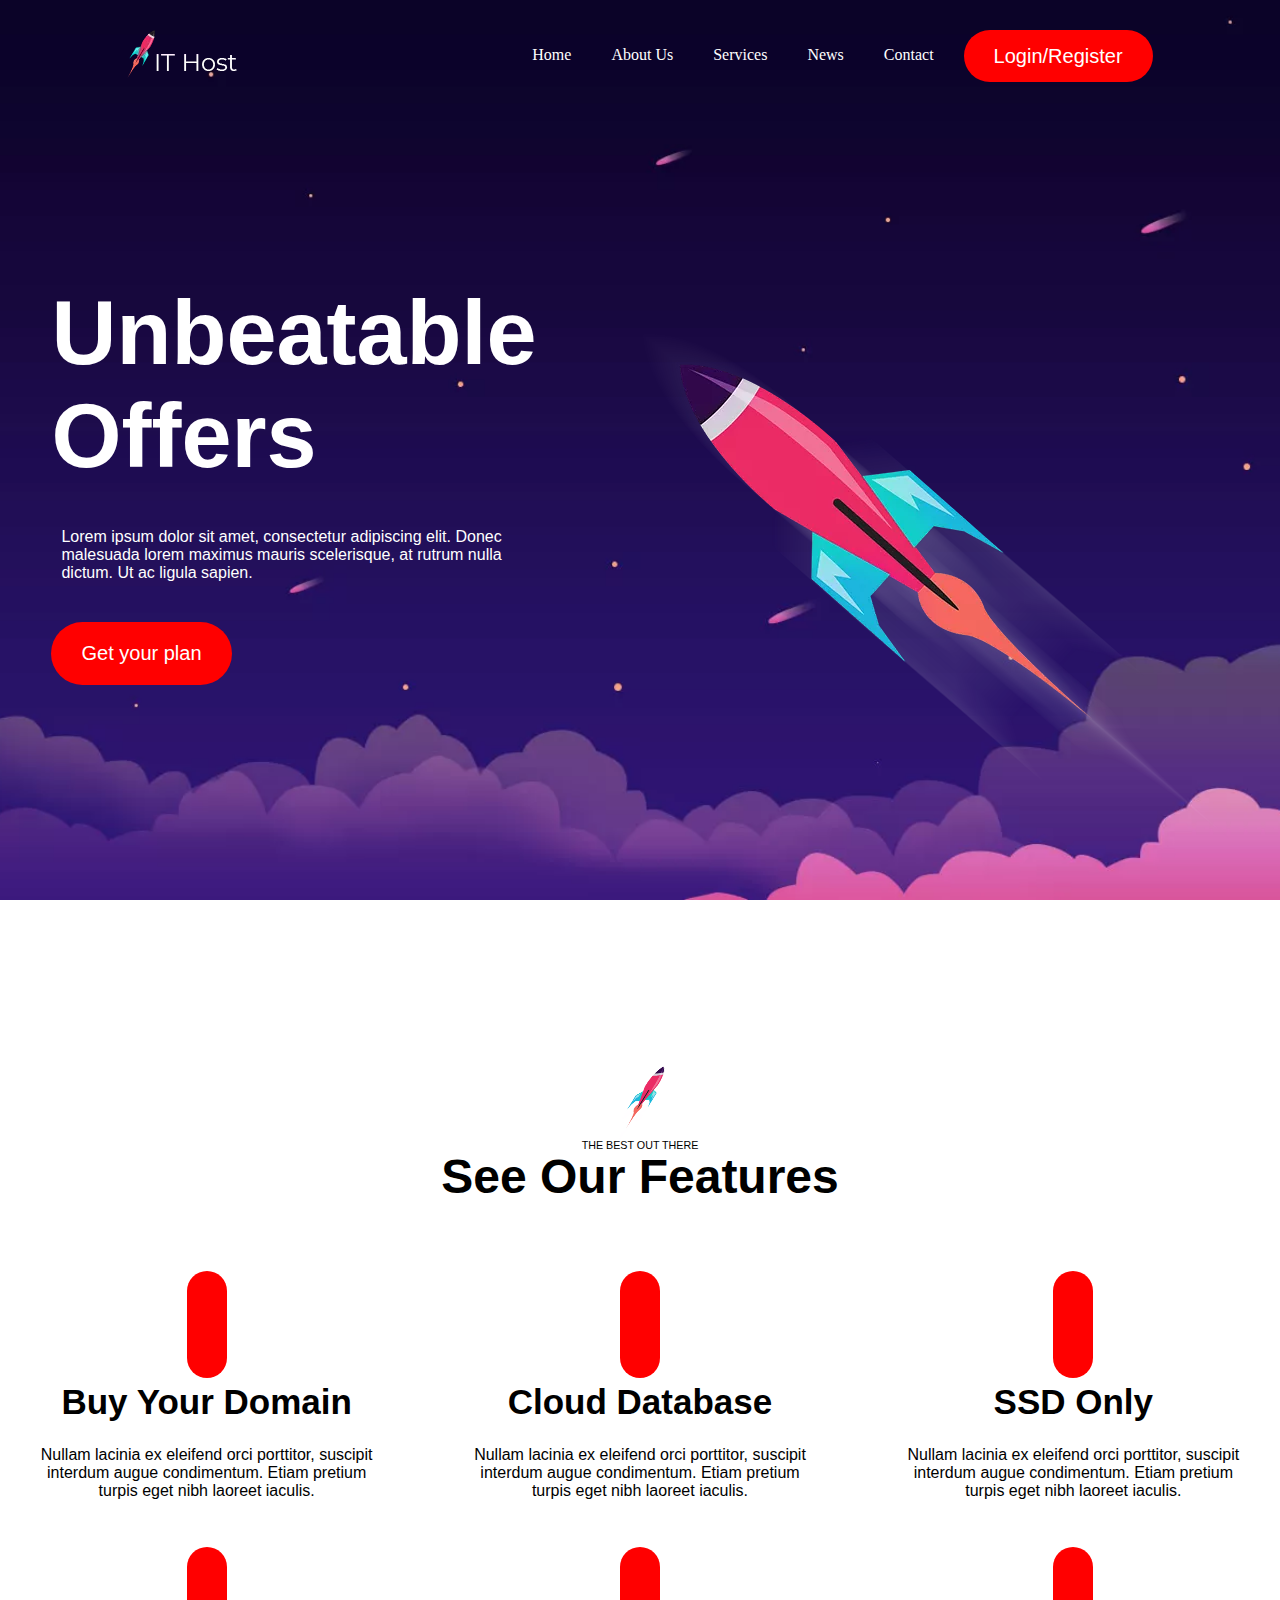
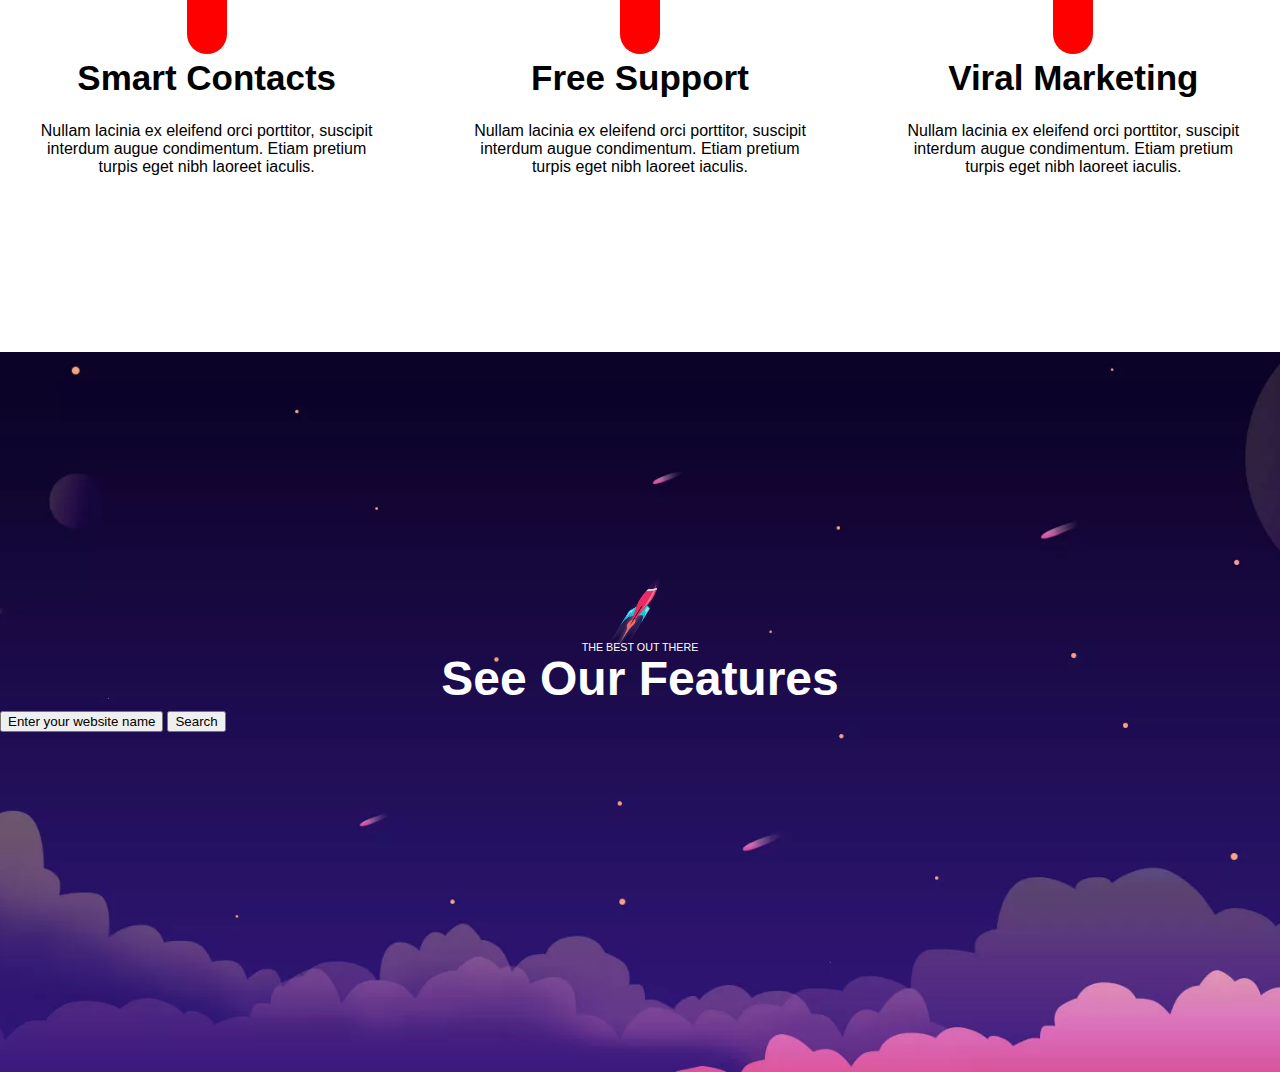
<file: index.html>
<!DOCTYPE html>
<html lang="en">

<head>
    <meta charset="UTF-8">
    <meta name="viewport" content="width=device-width, initial-scale=1.0">
    <title>landing page</title>
    <link rel="stylesheet" href="style.css">
    <link rel="stylesheet" href="https://cdnjs.cloudflare.com/ajax/libs/font-awesome/6.5.2/css/all.min.css" integrity="sha512-SnH5WK+bZxgPHs44uWIX+LLJAJ9/2PkPKZ5QiAj6Ta86w+fsb2TkcmfRyVX3pBnMFcV7oQPJkl9QevSCWr3W6A==" crossorigin="anonymous" referrerpolicy="no-referrer" />
</head>

<body>

    <header id="header-bg">
        <div>
            <div id="navbar">

                <div>
                    <img src="./images/logo.png" alt="">
                </div>
                <nav>
                    <ul id="list">
                        <li><a href="">Home</a></li>
                        <li><a href="">About Us</a></li>
                        <li><a href="">Services</a></li>
                        <li><a href="">News</a></li>
                        <li><a href="">Contact</a></li>
                    </ul>
                    <button class="nav_btn"><a href="">Login/Register</a></button>
                </nav>
            </div>

            <div id="hero-text">

                <div class="header-font">
                    <h1 id="unbeatable">Unbeatable<br>Offers</h1>
                    <p id="text">Lorem ipsum dolor sit amet, consectetur adipiscing elit.
                        Donec <br> malesuada lorem maximus mauris scelerisque, at rutrum nulla <br>dictum. Ut ac ligula
                        sapien.
                    </p>
                    <button class="btn_2"><a>Get your plan</a></button>
                </div>

                <div id="plane">
                    <img src="./images/rocket.png" alt="">
                </div>
            </div>
        </div>
    </header>

    <section>
        <div class="second-section">
            <img src="/images/rocket.png" alt="" class="plane-logo">
            <h6>THE BEST OUT THERE</h6>
            <h1>See Our Features</h1>
        </div>

        <div class="icons">
            <div class="step-down"> 
                <i class="fa-solid fa-lines-leaning"></i> 
                <h1 class="section-h1">Buy Your Domain</h1>
                <p class="icon-text">Nullam lacinia ex eleifend orci porttitor,
                    suscipit <br>interdum augue condimentum. Etiam pretium <br>turpis eget nibh laoreet iaculis.</p>
            </div>

            <div class="step-down">
                <i class="fa-solid fa-cloud"></i>
                <h1 class="section-h1">Cloud Database</h1>
                <p class="icon-text">Nullam lacinia ex eleifend orci porttitor,
                    suscipit <br>interdum augue condimentum. Etiam pretium <br>turpis eget nibh laoreet iaculis.</p>
            </div>

            <div class="step-down">
                <i class="fa-solid fa-hard-drive"></i>
                <h1 class="section-h1">SSD Only</h1>
                <p class="icon-text">Nullam lacinia ex eleifend orci porttitor,
                    suscipit <br>interdum augue condimentum. Etiam pretium <br>turpis eget nibh laoreet iaculis.</p>
            </div>

            <div class="step-down">
                <i class="fa-solid fa-address-book"></i>
                <h1 class="section-h1">Smart Contacts</h1>
                <p class="icon-text">Nullam lacinia ex eleifend orci porttitor,
                    suscipit <br>interdum augue condimentum. Etiam pretium <br>turpis eget nibh laoreet iaculis.</p>
            </div>

            <div class="step-down">
                <i class="fa-solid fa-phone"></i>
                <h1 class="section-h1">Free Support</h1>
                <p class="icon-text">Nullam lacinia ex eleifend orci porttitor,
                    suscipit <br>interdum augue condimentum. Etiam pretium <br>turpis eget nibh laoreet iaculis.</p>
            </div>

            <div class="step-down">
                <i class="fa-solid fa-chart-simple"></i>
                <h1 class="section-h1">Viral Marketing</h1>
                <p class="icon-text">Nullam lacinia ex eleifend orci porttitor,
                    suscipit <br>interdum augue condimentum. Etiam pretium <br>turpis eget nibh laoreet iaculis.</p>
            </div>

        </div>

    </section>


    <section id="third-section-bg">
     <div class="final-section">
        <div class="third-section">
            <img src="/images/rocket.png" alt="" class="plane-logo">
            <h6>THE BEST OUT THERE</h6>
            <h1>See Our Features</h1>
        </div>

        <div button-section>
            <button class="big-button">Enter your website name</button>
            <button class="small-button">Search</button>
        </div>


     </div>        
    </section>

</body>

</html>
</file>
<file: style.css>
body{
    margin: 0;
}
#header-bg{
    background-image: url(./images/bg.jpg);
    height: 100vh;
    background-size: cover;
    background-position: center;
}

#navbar{
    display: flex;
    justify-content: space-around;
    padding-top: 30px; 
}

nav{
    display: flex;
    gap: 30px;
}

#list{
    display: flex;
    gap: 40px;
    list-style: none;
}


#list li a {  
    text-decoration:none;
    color: white;
}

.nav_btn{
    border-radius: 50px;
    padding-left: 30px;
    padding-right: 30px;
    padding-top: 0px;
    padding-bottom: 0;
    background-color: red;
    border: none;
    font-size: 20px;
}
.nav_btn a{
    color: white;
    text-decoration: none;
}

#hero-text{
     display: flex;
     justify-content: space-around;
}
.header-font{
    font-family: Arial, Helvetica, sans-serif;
}

#unbeatable{
    color: rgb(255, 255, 255);
    font-size: 90px;
    margin-bottom: 0;
    margin-top: 200px;
}

.btn_2{
    border-radius: 50px;
    padding-left: 30px;
    padding-right: 30px;
    padding-top: 20px;
    padding-bottom: 20px;
    background-color: red;
    border: none;
    color: white;
    font-size: 20px;
}

#text{
    color: white;
    margin: 10px;
    padding-bottom: 30px;
    padding-top: 30px;
}

#plane{
    margin-top: 250px;
}
.second-section{
    text-align: center;
    padding-top: 5rem;
    font-family: Arial, Helvetica, sans-serif;
    justify-content: none;
    line-height: 0.2pt;
}

.second-section img{
margin-bottom: -30px;
}
.plane-logo{
    width: 50px;
    height: 10vh;
    margin-top: 80px;
    transform: rotate(60deg);
}

.second-section h6{
    font-weight: lighter;
}

.second-section h1{
    font-size: 3rem;
}
.icons{
    display: flex;
    display: grid;
    grid-template-columns: repeat(3, 1fr);
    grid-template-rows: repeat(2, 1fr);
    grid-column-gap: 20px;
    grid-row-gap: 50px;
    font-family: Arial, Helvetica, sans-serif;
    margin-bottom: 10rem;
    padding-top: 80px;
    text-align: center;
}
.step-down{
    text-align: center;
}

.section-h1{
    font-size: 35px;
    text-align: center;
}

#section-h1{
    font-size: 35px;
    margin-left: 9rem;
}
.icon-text{
    font-weight: lighter;
    text-align: center;
}

.step-down i { 
    font-size: 60px;
    background-color: red;
    padding: 20px;
    border-radius: 50px;
    color: white;
}

.third-section{
    text-align: center;
    padding-top: 5rem;
    font-family: Arial, Helvetica, sans-serif;
    line-height: 0.2pt;  
}
.third-section img{
    padding-top: 50px;
}
.third-section h1{
    font-size: 3rem;
    color: white;
}

.third-section h6{
    color: white;
    font-weight: lighter;
}

 #third-section-bg{ 
    background-image: url(./images/bg.jpg);
    height: 80vh;
    background-size: cover;
    background-position: center;
}

.final-section{
margin-top: 20px;
}
 .third-section img{
    margin-bottom: -30px; 
    padding-left: 60px;s
 }

 .button-section{
    margin-top: 3rem;
 }
</file>
